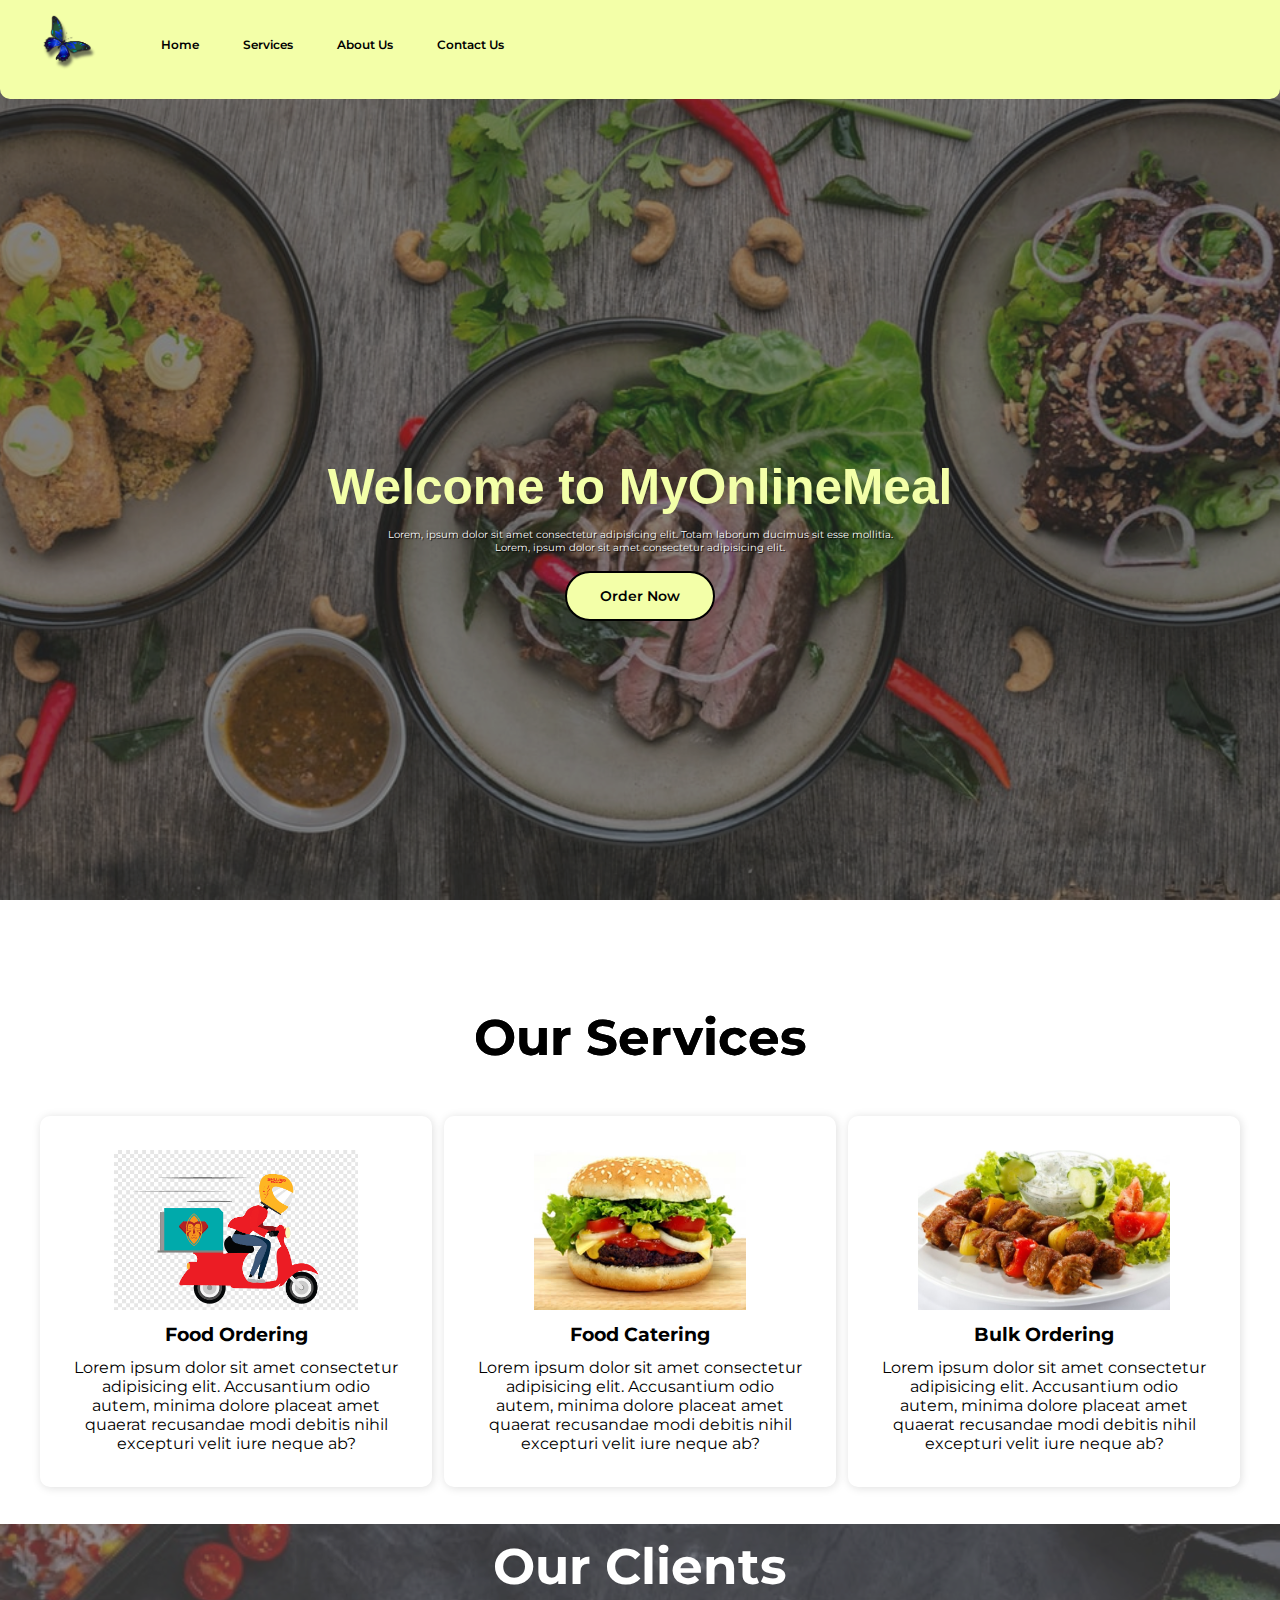
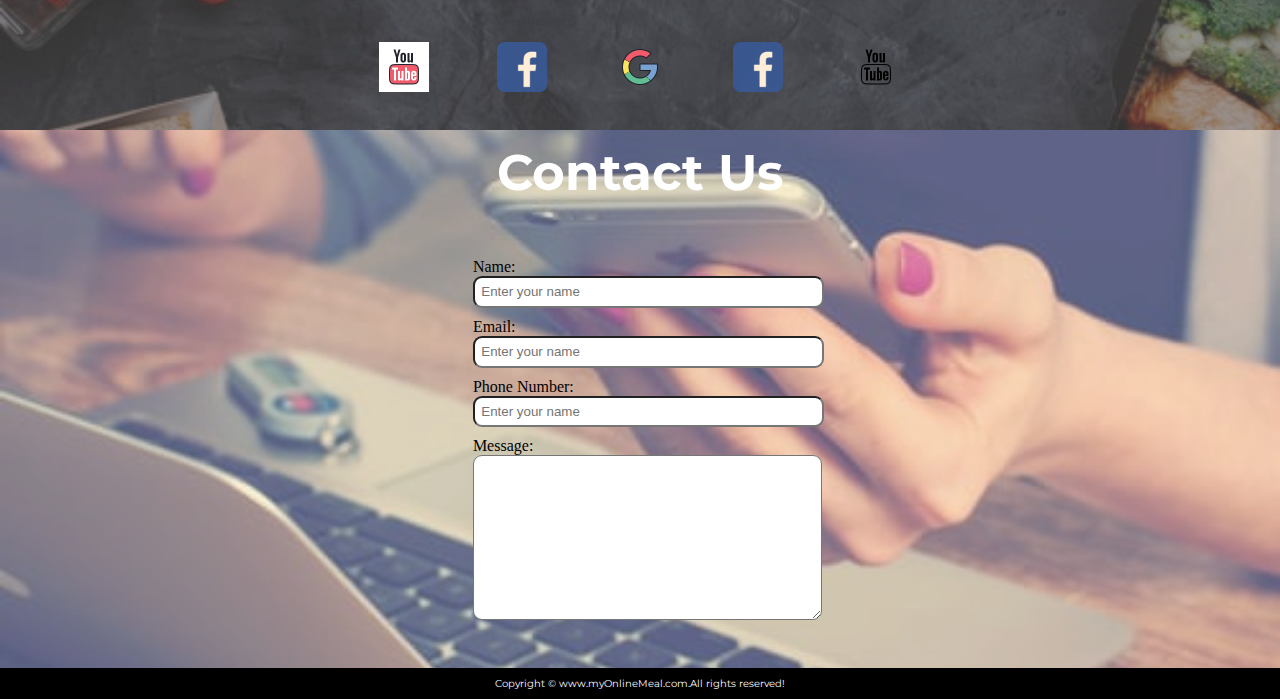
<file: index.html>
<!DOCTYPE html>
<html lang="en">
<head>
    <meta charset="UTF-8">
    <meta name="viewport" content="width=device-width, initial-scale=1.0">
    <title>Best Food Delivery Services in India | My onlineMeal.com</title>
    <link rel="stylesheet" href="stylee.css">
    <link rel="stylesheet" media="screen and (max-width:1000px)" href="phone.css">
    <link href="https://fonts.googleapis.com/css2?family=Montserrat:wght@400;600&display=swap" rel="stylesheet">
</head>
<body>
    <nav id="navbar">
        <div id="logo">
            <img src="mainlogo.png" alt="MyonlineMeal.com">
        </div>
        <ul>
            <li class="item"><a href="#home">Home</a></li>
            <li class="item"><a href="#services-container">Services</a></li>
            <li class="item"><a href="#client-section">About Us</a></li>
            <li class="item"><a href="#contact">Contact Us</a></li>
           
        </ul>
    </nav>
    <section id="home">
        <h1 class="h-primary">Welcome to MyOnlineMeal</h1>
        <p>Lorem, ipsum dolor sit amet consectetur adipisicing elit. Totam laborum ducimus sit esse mollitia.  </p>
        <p>Lorem, ipsum dolor sit amet consectetur adipisicing elit.  </p>
        <button class="btn">Order Now</button>
        
    </section>

    
    <section id="services-container">
        <h1 class="h-primary center" style="text-shadow: 0px 0px 0px black;">Our Services</h1>
        <div id="services">
            <div class="box">
                <img src="deliv.png" alt="">
                <h2 class="h-secondary center">Food Ordering</h2>
                <p class="center">
                    Lorem ipsum dolor sit amet consectetur adipisicing elit. Accusantium odio autem, minima dolore placeat amet quaerat recusandae modi debitis nihil excepturi velit iure neque ab?
                </p>
            </div>
             <div class="box">
                <img src="order.jpg" alt="">
                <h2 class="h-secondary center">Food Catering</h2>
                <p class="center">
                    Lorem ipsum dolor sit amet consectetur adipisicing elit. Accusantium odio autem, minima dolore placeat amet quaerat recusandae modi debitis nihil excepturi velit iure neque ab?
                </p>
            </div>
            <div class="box">
                <img src="bulk.jpg" alt="">
                <h2 class="h-secondary center">Bulk Ordering</h2>
                <p class="center">
                    Lorem ipsum dolor sit amet consectetur adipisicing elit. Accusantium odio autem, minima dolore placeat amet quaerat recusandae modi debitis nihil excepturi velit iure neque ab?
                </p>
            
            </div>
        </div>
        </div>
    </section>
    <section id="client-section">
        <h1 class="h-primary center" style="color: white;">Our Clients</h1>
        <div id="clients">
            <div class="client-item">
                <img src="clogo3.png" alt="Our-clients">
            </div>
            <div class="client-item">
                <img src="clogo2.png" alt="Our-clients">
            </div>
            <div class="client-item">
                <img src="logo2.png" alt="Our-clients">
            </div>
            <div class="client-item">
                <img src="clogo2.png" alt="Our-clients">
            </div>
            <div class="client-item">
                <img src="clogo1.png" alt="Our-clients">
            </div>
        </div>

    </section>

    <section id="contact">
        <h1 class="h-primary center" style="color: white;">Contact Us</h1>
        <div id="contact-box">
            <form action="">
                <div class="form-group">
                    <label for="name">Name:</label>
                    <input type="text" name="name" id="name" placeholder="Enter your name">
                </div>
                <div class="form-group">
                    <label for="email">Email:</label>
                    <input type="email" name="name" id="email" placeholder="Enter your name">
                </div>
                <div class="form-group">
                    <label for="phone">Phone Number:</label>
                    <input type="phone" name="name" id="phone" placeholder="Enter your name">
                </div>
                <div class="form-group">
                    <label for="message">Message:</label>
                  <textarea name="message" id="message" cols="30" rows="10"></textarea>
                </div>
            </form>
        </div>
    </section>
    <footer>
        <div class="center" style="font-size: 10px;">
            Copyright &copy; www.myOnlineMeal.com.All rights reserved!
        </div>
    </footer>

</body>
</html>
</file>
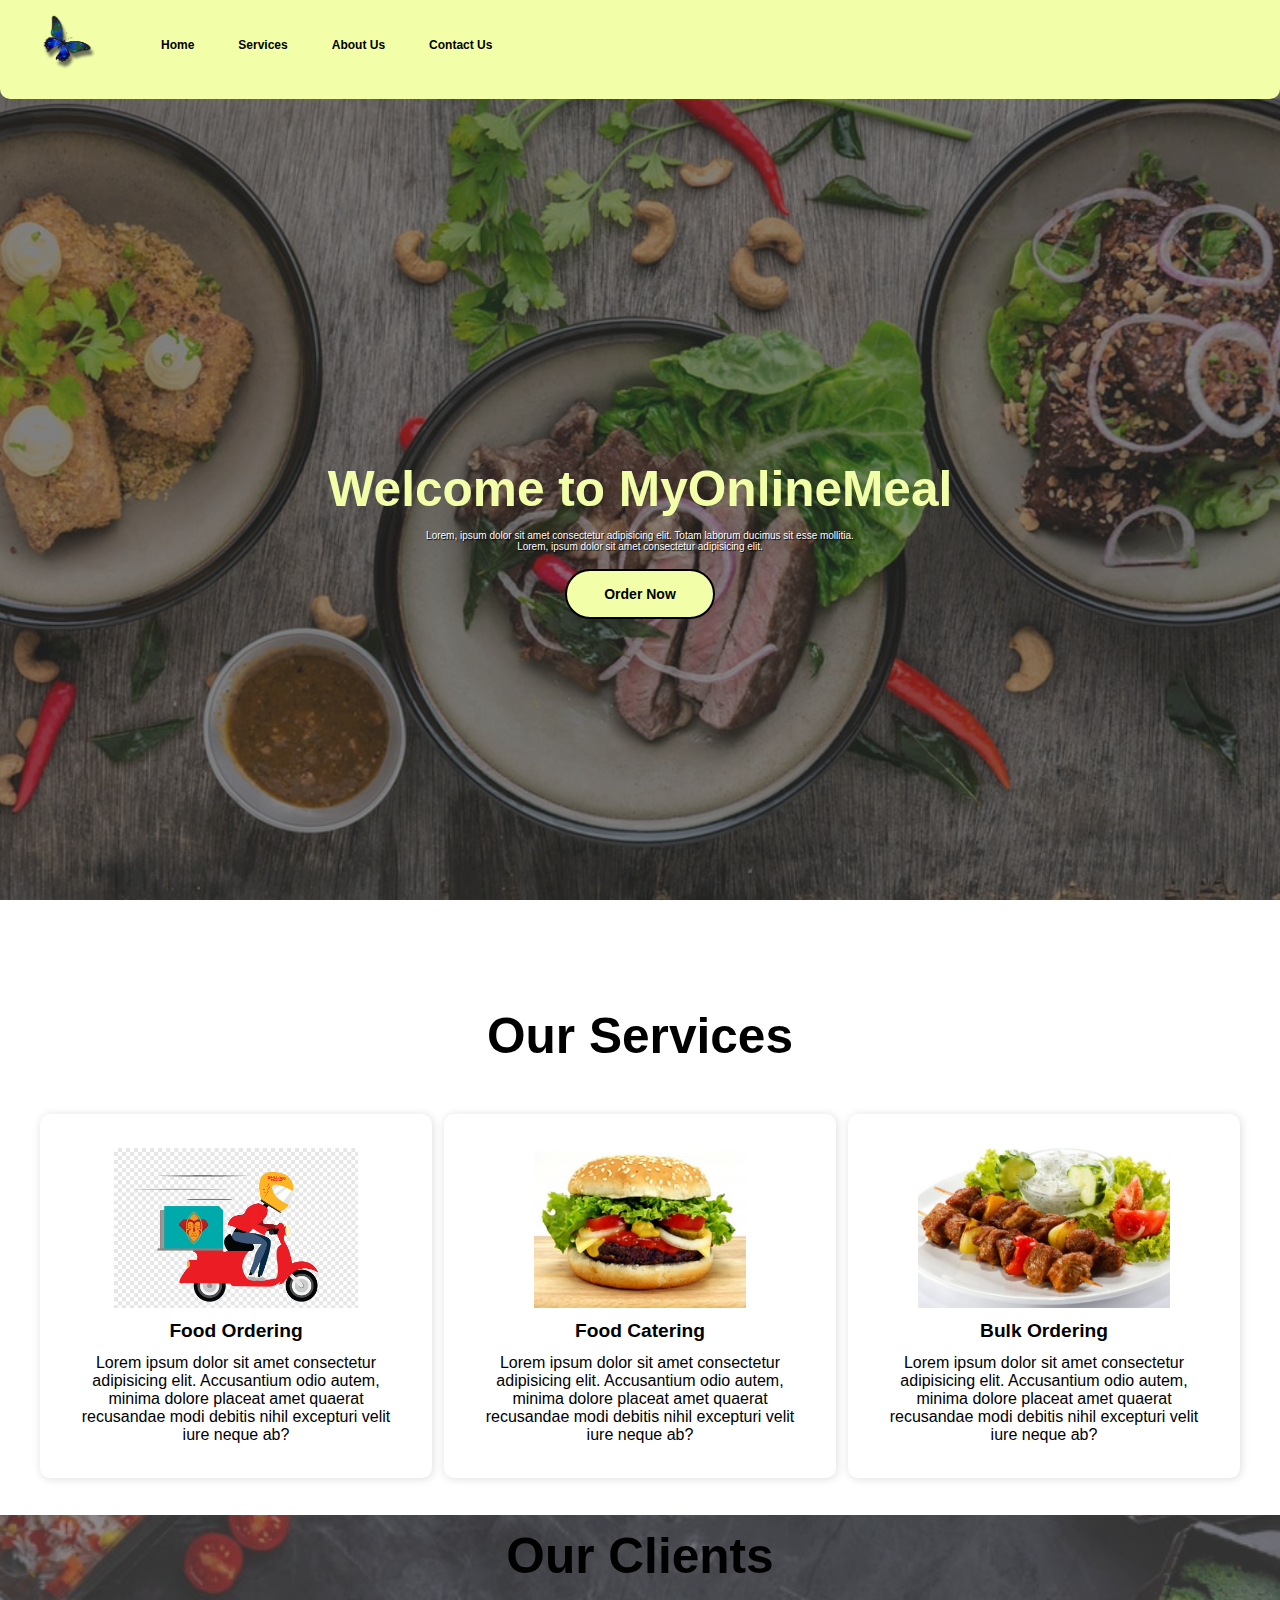
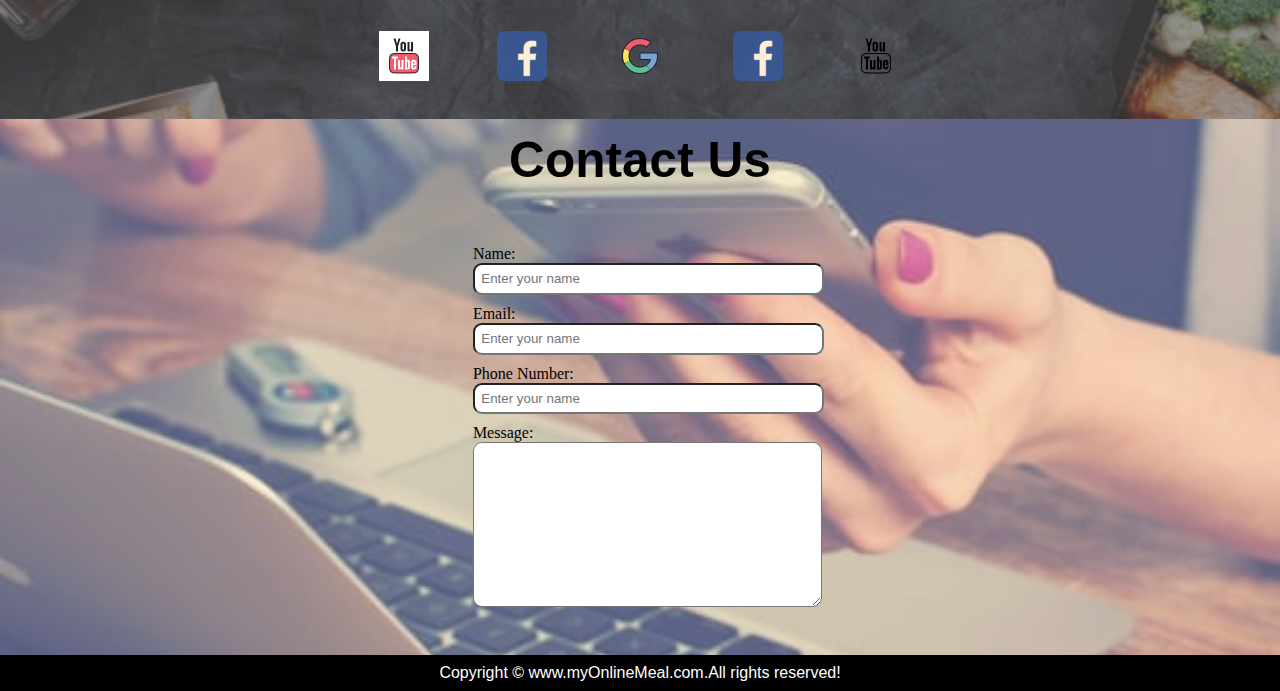
<file: food delivery website.html>
<!DOCTYPE html>
<html lang="en">
<head>
    <meta charset="UTF-8">
    <meta name="viewport" content="width=device-width, initial-scale=1.0">
    <title>Best Food Delivery Services in India | My onlineMeal.com</title>
    <link rel="stylesheet" href="stylee.css">
    <link rel="stylesheet" media="screen and (max-width:1000px)" href="phone.css">
</head>
<body>
    <nav id="navbar">
        <div id="logo">
            <img src="mainlogo.png" alt="MyonlineMeal.com">
        </div>
        <ul>
            <li class="item"><a href="#home">Home</a></li>
            <li class="item"><a href="#services-container">Services</a></li>
            <li class="item"><a href="#client-section">About Us</a></li>
            <li class="item"><a href="#contact">Contact Us</a></li>
           
        </ul>
    </nav>
    <section id="home">
        <h1 class="h-primary">Welcome to MyOnlineMeal</h1>
        <p>Lorem, ipsum dolor sit amet consectetur adipisicing elit. Totam laborum ducimus sit esse mollitia.  </p>
        <p>Lorem, ipsum dolor sit amet consectetur adipisicing elit.  </p>
        <button class="btn">Order Now</button>
        
    </section>

    
    <section id="services-container">
        <h1 class="h-primary center">Our Services</h1>
        <div id="services">
            <div class="box">
                <img src="deliv.png" alt="">
                <h2 class="h-secondary center">Food Ordering</h2>
                <p class="center">
                    Lorem ipsum dolor sit amet consectetur adipisicing elit. Accusantium odio autem, minima dolore placeat amet quaerat recusandae modi debitis nihil excepturi velit iure neque ab?
                </p>
            </div>
             <div class="box">
                <img src="order.jpg" alt="">
                <h2 class="h-secondary center">Food Catering</h2>
                <p class="center">
                    Lorem ipsum dolor sit amet consectetur adipisicing elit. Accusantium odio autem, minima dolore placeat amet quaerat recusandae modi debitis nihil excepturi velit iure neque ab?
                </p>
            </div>
            <div class="box">
                <img src="bulk.jpg" alt="">
                <h2 class="h-secondary center">Bulk Ordering</h2>
                <p class="center">
                    Lorem ipsum dolor sit amet consectetur adipisicing elit. Accusantium odio autem, minima dolore placeat amet quaerat recusandae modi debitis nihil excepturi velit iure neque ab?
                </p>
            
            </div>
        </div>
        </div>
    </section>
    <section id="client-section">
        <h1 class="h-primary center">Our Clients</h1>
        <div id="clients">
            <div class="client-item">
                <img src="clogo3.png" alt="Our-clients">
            </div>
            <div class="client-item">
                <img src="clogo2.png" alt="Our-clients">
            </div>
            <div class="client-item">
                <img src="logo2.png" alt="Our-clients">
            </div>
            <div class="client-item">
                <img src="clogo2.png" alt="Our-clients">
            </div>
            <div class="client-item">
                <img src="clogo1.png" alt="Our-clients">
            </div>
        </div>

    </section>

    <section id="contact">
        <h1 class="h-primary center">Contact Us</h1>
        <div id="contact-box">
            <form action="">
                <div class="form-group">
                    <label for="name">Name:</label>
                    <input type="text" name="name" id="name" placeholder="Enter your name">
                </div>
                <div class="form-group">
                    <label for="email">Email:</label>
                    <input type="email" name="name" id="email" placeholder="Enter your name">
                </div>
                <div class="form-group">
                    <label for="phone">Phone Number:</label>
                    <input type="phone" name="name" id="phone" placeholder="Enter your name">
                </div>
                <div class="form-group">
                    <label for="message">Message:</label>
                  <textarea name="message" id="message" cols="30" rows="10"></textarea>
                </div>
            </form>
        </div>
    </section>
    <footer>
        <div class="center">
            Copyright &copy; www.myOnlineMeal.com.All rights reserved!
        </div>
    </footer>

</body>
</html>
</file>
<file: phone.css>
/* Navigation */
#navbar{
    flex-direction: column;
    z-index: 1000;
}
#navbar ul li a{
    font-size:1rem;
    padding: 0px 7px;

}
#home{
    height: 600px;
    flex-direction: column;
    padding:  0px 4px;
    

}
#home::before{
    height: 630px;
    
  padding:  0px 4px;
}
#home p{
    font-size: 20px;
}
#home h1{
font-size: 1.3rem;
}

/* Services Section */
#services{
flex-direction: column;
}
#services .box{
  
   padding:14px;
   margin: 2px 0px;
   margin-bottom: 20px;
 

}
#services .box img{
    height: 61px;
    /* width:80%; */
    margin:auto;
    display: block;
 }
/* Client Section */
#clients{
   flex-wrap: wrap;
}
#clients img{
     width: 66px; 
     padding:4px;
     height: auto;
}
/* Contact us section */
#contact-box form{
    width:80%;
}
/* Footer section */

/* Utility Classes */
.h-primary{
    font-size:1rem ;
    text-shadow: 2px 2px 2px black;
    font-family: 'Montserrat', sans-serif;
    font-weight: 600;
}
.btn{
    font-size: 12px;
    padding: 4px 8px;
}

p {
  font-family: 'Montserrat' , sans-Serif;
}
</file>
<file: stylee.css>
/* CSS Reset */
html {
  scroll-behavior: smooth;
}

body{
    height: 100%;
    width: 100%;
    font-family: 'Montserrat' Sans-Serif;
}
*{
    margin:0;
    padding:0;
    
}
/* CSS Variables */
:root{
    --navbar-height: 59px;
}

/*Naviagrion bar: Logo and Image */

#logo{
margin: 10px 34px;
}
#logo img{
    height:59px;
    margin: 3px 6px;
    
}
/* Navigation bar */
#navbar{
    display: flex;
    align-items: center;
    position: sticky;
    top:0px;
    width: 100%;
    z-index: 1000;
    
    

}
/* Navigation Bar:List Styling */

#navbar ul{
    display: flex;
}
#navbar::before{
    content: "";
    background-color: #f3ffa8;
    position: absolute;
    height:100%;
    width:100%;
    top:0px;
    left:0px;
    z-index: -1;
    opacity: 1;
    padding-bottom: 10px;
    border-radius: 0px 0px 10px 10px;
}
#navbar ul li{
    
    list-style: none;
    font-size: 1.3rem;

}
#navbar ul li a{
    display: block;
    padding: 3px 22px;
    border-radius: 20px;
    text-decoration: none;
    color: black;
    font-family: 'Montserrat' , Sans-Serif;
    font-weight: 600;
    font-size: 12px;
}
#navbar ul li a:hover{
    background-color: black;
    color: white;
}
/* Home Section */
#home{
    display:flex;
    flex-direction: column;
    padding :3px 10px;
    justify-content: center; 
    align-items: center;
    height:100vh;
    
}
#home::before{
    content: "";
    background:url('bkgr1.jpg') no-repeat center center/cover ;
    position: absolute;
    height:100%;
    width:100%;
    z-index: -1;
    opacity: 0.89;
    top:0px;
    left:0px;
    filter: brightness(0.5);
}
#home h1{
    color: #f3ffa8;
    text-align: center;
    font-family: 'Montserrat' Sans-Serif;
}
#home p{
    color:white;
    text-align: center;
    font-size: 10px;
    font-family: 'Montserrat' , Sans-Serif;
    text-shadow: 1px 1px 1px black;
}
/* Services Section  */
#services{
    margin:34px;
    display: flex;
    
}
 #services .box{
     padding-top:34px;
    border: 0px;
    padding:34px;
    margin: 3px 6px;
    border-radius: 10px;
    background: white;
    box-shadow: 1px 1px 10px #dedede;

}
#services .box img{
   height: 160px;
   
   margin:auto;
   display: block;
}
/* Client section */
#client-section{
    /* height:201px; */
    position: relative;
}
#client-section::before{
    content: "";
    position: absolute;
    background: url("bkgr2.jpg") no-repeat center center/cover;
    width:100%;
    height:100%;
    z-index: -1;
    opacity: .8;
    filter: brightness(0.5);
    
}
#clients{
    display: flex;
    justify-content: center;
    align-items: center;
    height:30%;
}
.client-item{
    padding: 34px;
}
#clients img{
    height:50px;
    /* width:40%; */
}
/* Contact section */
#contact{
    position: relative;
}
 #contact::before{
    content:"";
    position: absolute;
    width:100%;
    height:100%;
    z-index: -1;
    opacity: 0.7;
    background: url('contact.jpg') no-repeat center center/cover;

}
#contact-box{
    display: flex;
    justify-content: center;
    align-items: center;
    padding: 34px;
}
#contact-box input,
#contact-box textarea{
    width:100%;
    padding:0.4rem;
    border-radius: 9px;
    font-size: 1.1 rem;
    
}
#ontact-box form{
    width: 40%;
    font-family: sans-serif;
    /* margin:10px; */

}

.form-group {
    margin: 10px;
}
footer{
    background: black;
    color:white ;
    padding: 9px 25px;
}
/* Utility Classes */

.h-primary{
    font-size: 3.1rem;
    padding: 12px;
    font-family: sans-serif;
}
.h-secondary{
    font-family: serif;
    font-size: 1.2rem;
    padding: 12px;
}
.btn{
    height: 50px;
    width: 150px;
    padding: 6px 20px;
    border: 2px solid black;
    background-color: #f3ffa8;
    color: black;
    margin: 17px;
    font-size: 14px;
    border-radius: 50px;
    cursor: pointer;
    font-family: 'Montserrat' , Sans-Serif;
    font-weight: 600;
}
.center{
    text-align: center;
    font-family: 'Montserrat' , Sans-Serif;
}
</file>
